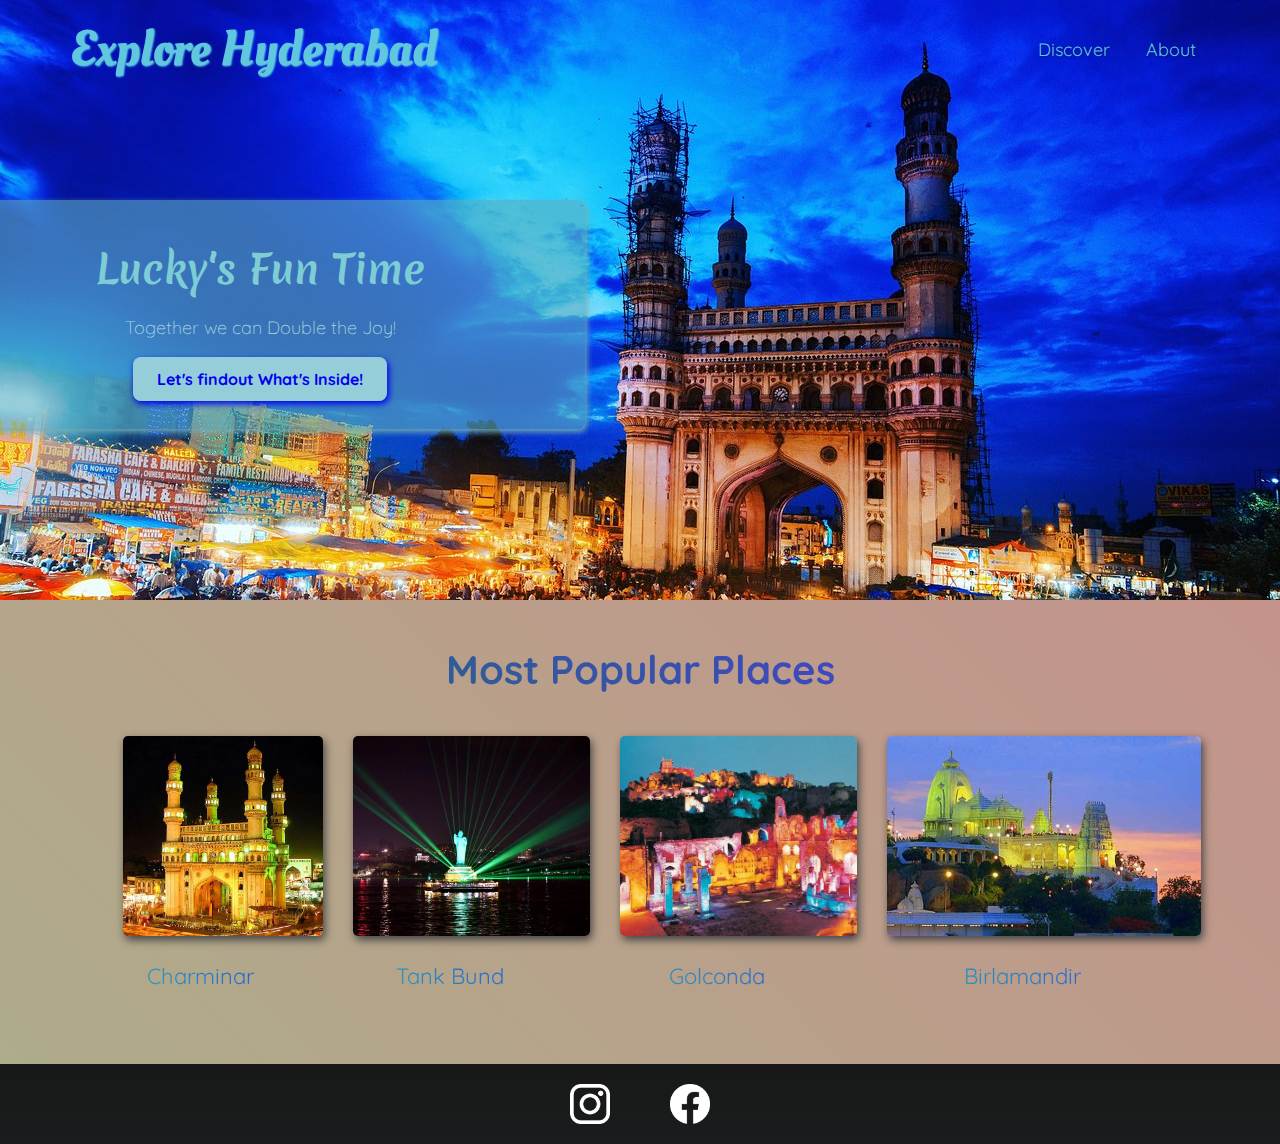
<file: index.html>
<!DOCTYPE html>
<html lang="en">
  <head>
    <meta charset="UTF-8" />
    <meta name="viewport" content="width=device-width, initial-scale=1.0" />
    <link rel="preconnect" href="https://fonts.googleapis.com" />
    <link rel="preconnect" href="https://fonts.gstatic.com" crossorigin />
    <link
      href="https://fonts.googleapis.com/css2?family=Merienda:wght@900&family=Oleo+Script&family=Quicksand:wght@700&family=Raleway:wght@700&display=swap"
      rel="stylesheet"
    />
    <link rel="stylesheet" href="styles/shared.css" />
    <link rel="stylesheet" href="styles/styles.css" />
    <title>Explore Hyderabad with Me</title>
  </head>
  <body>
    <header id="container">
      <div id="page-logo">
        <a href="index.html">Explore Hyderabad</a>
      </div>
      <nav>
        <ul>
          <li><a href="places.html">Discover</a></li>
          <li><a href="">About</a></li>
        </ul>
      </nav>
    </header>
    <main>
      <section id="hero">
        <div id="hero-content">
          <h1>Lucky's Fun Time</h1>
          <p>Together we can Double the Joy!</p>
          <a href="/places.html">Let's findout What's Inside!</a>
        </div>
      </section>
      <section id="highlights">
        <h2>Most Popular places</h2>
        <ul id="destinations">
          <li class="destination">
            <img src="/images/pictures/Charminar.jpg" alt="charminar" />
            <p>Charminar</p>
          </li>
          <li class="destination">
            <img src="/images/pictures/Tankbund.jpg" alt="Tank Bund" />
            <p>Tank Bund</p>
          </li>
          <li class="destination">
            <img src="/images/pictures/Golconda-Nightview.jpg" alt="Golconda" />
            <p>Golconda</p>
          </li>
          <li class="destination">
            <img src="/images/pictures/Birlamandir.jpg" alt="Birlamandir" />
            <p>Birlamandir</p>
          </li>
        </ul>
      </section>
      <footer>
        <ul>
          <li>
            <a href="https://www.instagram.com">
              <img src="/images/icons/insta.png" alt="Instagram Icon"
            /></a>
          </li>
          <li>
            <a href="https://www.facebook.com">
              <img src="/images/icons/facebook.png" alt="Facebook logo" />
            </a>
          </li>
        </ul>
      </footer>
    </main>
  </body>
</html>
</file>
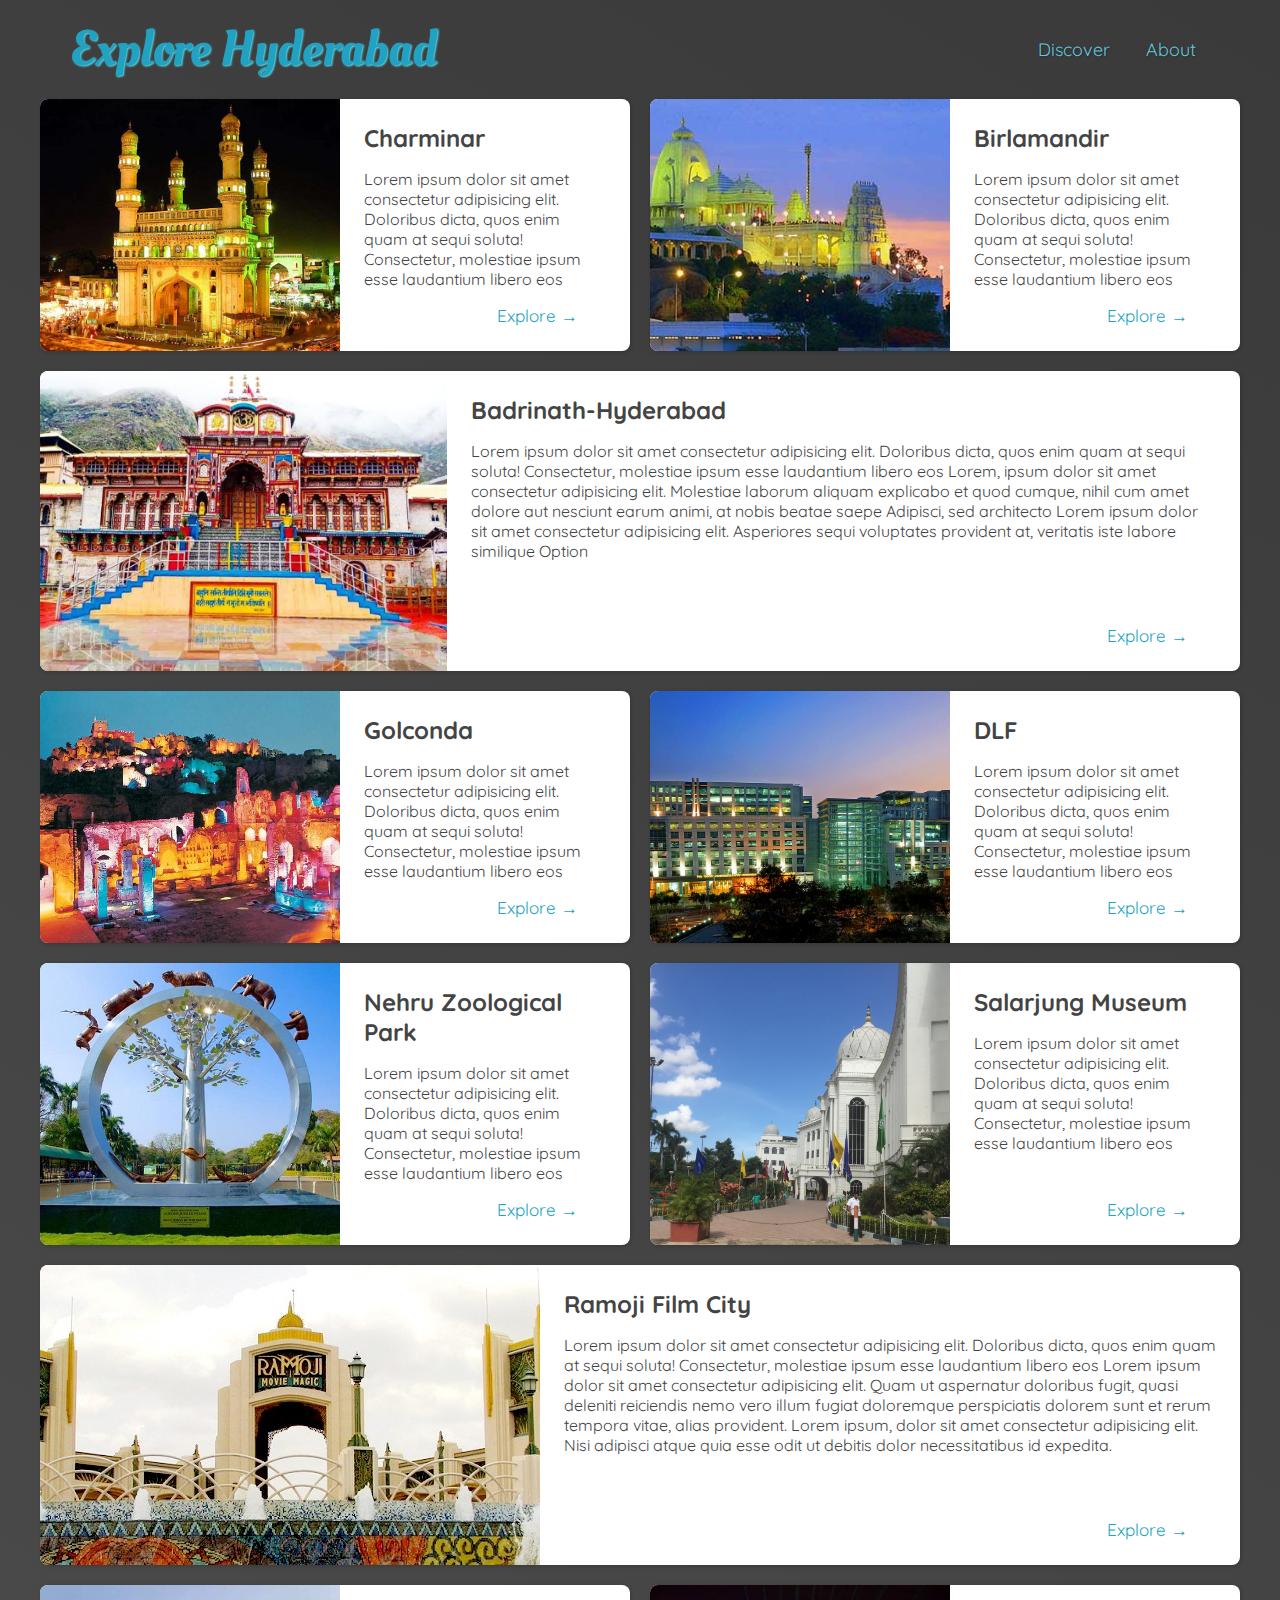
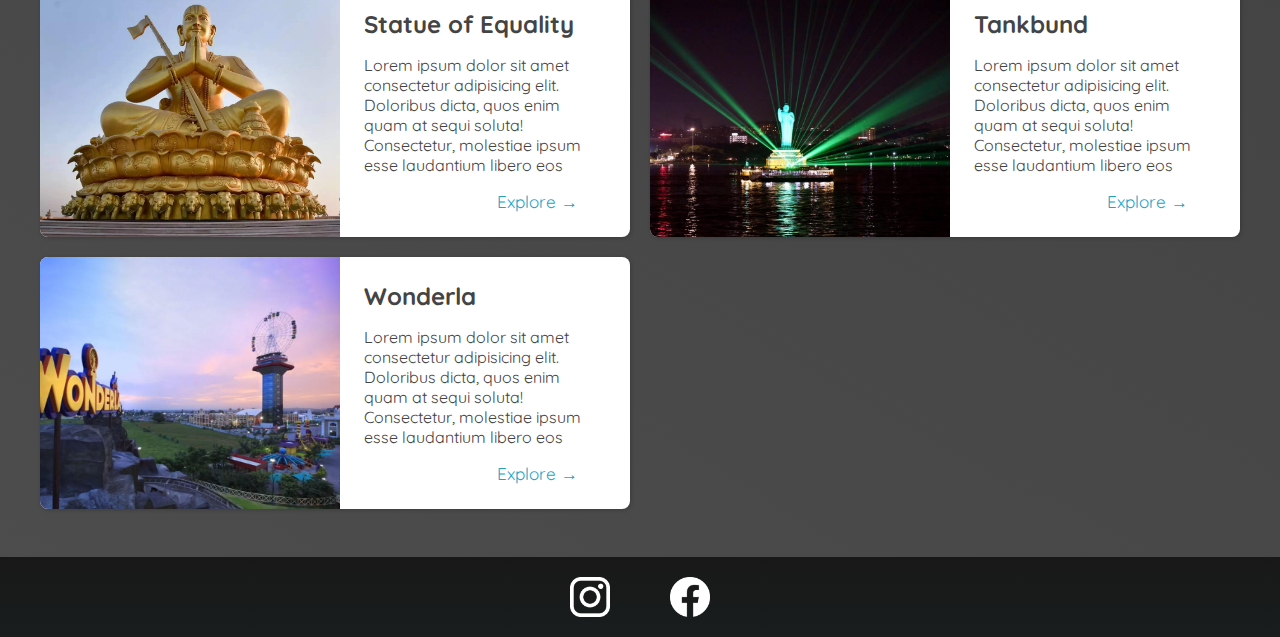
<file: places.html>
<!DOCTYPE html>
<html lang="en">
  <head>
    <meta charset="UTF-8" />
    <meta name="viewport" content="width=device-width, initial-scale=1.0" />
    <link rel="preconnect" href="https://fonts.googleapis.com" />
    <link rel="preconnect" href="https://fonts.gstatic.com" crossorigin />
    <link
      href="https://fonts.googleapis.com/css2?family=Merienda:wght@900&family=Oleo+Script&family=Quicksand:wght@700&family=Raleway:wght@700&display=swap"
      rel="stylesheet"
    />
    <link rel="stylesheet" href="styles/shared.css" />
    <link rel="stylesheet" href="styles/places.css" />
    <title>Explore Hyderabad with Me</title>
  </head>
  <body>
    <header id="container">
      <div id="page-logo">
        <a href="index.html">Explore Hyderabad</a>
      </div>
      <nav>
        <ul>
          <li><a href="places.html">Discover</a></li>
          <li><a href="">About</a></li>
        </ul>
      </nav>
    </header>
    <main>
      <ul>
        <li>
          <img src="/images/pictures/Charminar.jpg" alt="Charminar" />
          <div class="item-content">
            <div>
              <h2>Charminar</h2>
              <p>
                Lorem ipsum dolor sit amet consectetur adipisicing elit.
                Doloribus dicta, quos enim quam at sequi soluta! Consectetur,
                molestiae ipsum esse laudantium libero eos
              </p>
            </div>
            <div class="actions">
              <a href="https://en.wikipedia.org/wiki/Charminar">Explore &#x2192</a>
            </div>
          </div>
        </li>
        <li>
          <img src="/images/pictures/Birlamandir.jpg" alt="Birlamandir" />
          <div class="item-content">
            <div>
              <h2>Birlamandir</h2>
              <p>
                Lorem ipsum dolor sit amet consectetur adipisicing elit.
                Doloribus dicta, quos enim quam at sequi soluta! Consectetur,
                molestiae ipsum esse laudantium libero eos
              </p>
            </div>
            <div class="actions">
              <a href="https://en.wikipedia.org/wiki/Birlamandir">Explore &#x2192</a>
            </div>
          </div>
        </li>
        <li>
          <img
            src="/images/pictures/Hyderabad-Badrinath.jpg"
            alt="Hyderabad-Badrinath"
          />
          <div class="item-content">
            <div>
              <h2>Badrinath-Hyderabad</h2>
              <p>
                Lorem ipsum dolor sit amet consectetur adipisicing elit.
                Doloribus dicta, quos enim quam at sequi soluta! Consectetur,
                molestiae ipsum esse laudantium libero eos Lorem, ipsum dolor
                sit amet consectetur adipisicing elit. Molestiae laborum aliquam
                explicabo et quod cumque, nihil cum amet dolore aut nesciunt
                earum animi, at nobis beatae saepe Adipisci, sed architecto
                Lorem ipsum dolor sit amet consectetur adipisicing elit.
                Asperiores sequi voluptates provident at, veritatis iste labore
                similique Option
              </p>
            </div>
            <div class="actions">
              <a href="https://en.wikipedia.org/wiki/Hyderabad-Badrinath"
                >Explore &#x2192</a
              >
            </div>
          </div>
        </li>
        <li>
          <img src="/images/pictures/Golconda-Nightview.jpg" alt="Golconda" />
          <div class="item-content">
            <div>
              <h2>Golconda</h2>
              <p>
                Lorem ipsum dolor sit amet consectetur adipisicing elit.
                Doloribus dicta, quos enim quam at sequi soluta! Consectetur,
                molestiae ipsum esse laudantium libero eos
              </p>
            </div>
            <div class="actions">
              <a href="https://en.wikipedia.org/wiki/Golconda">Explore &#x2192</a>
            </div>
          </div>
        </li>
        <li>
          <img src="/images/pictures/Hyderabad_DLF.jpg" alt="DLF Hyderabad" />
          <div class="item-content">
            <div>
              <h2>DLF</h2>
              <p>
                Lorem ipsum dolor sit amet consectetur adipisicing elit.
                Doloribus dicta, quos enim quam at sequi soluta! Consectetur,
                molestiae ipsum esse laudantium libero eos
              </p>
            </div>
            <div class="actions">
              <a href="https://en.wikipedia.org/wiki/Hyderabad_DLF">Explore &#x2192</a>
            </div>
          </div>
        </li>
        <li>
          <img
            src="/images/pictures/Nehru-Zoo-park-Hyderabad.jpg"
            alt="Nehru Zoological Park Hyderabad"
          />
          <div class="item-content">
            <div>
              <h2>Nehru Zoological Park</h2>
              <p>
                Lorem ipsum dolor sit amet consectetur adipisicing elit.
                Doloribus dicta, quos enim quam at sequi soluta! Consectetur,
                molestiae ipsum esse laudantium libero eos
              </p>
            </div>
            <div class="actions">
              <a
                href="https://en.wikipedia.org/wiki/Nehry Zoological Park Hyderabad"
                >Explore &#x2192</a
              >
            </div>
          </div>
        </li>
        <li>
          <img
            src="/images/pictures/Salar-Jung-Museum.jpg"
            alt="Salarjung Museum"
          />
          <div class="item-content">
            <div>
              <h2>Salarjung Museum</h2>
              <p>
                Lorem ipsum dolor sit amet consectetur adipisicing elit.
                Doloribus dicta, quos enim quam at sequi soluta! Consectetur,
                molestiae ipsum esse laudantium libero eos
              </p>
            </div>
            <div class="actions">
              <a href="https://en.wikipedia.org/wiki/Salarjung Museum"
                >Explore &#x2192</a
              >
            </div>
          </div>
        </li>
        <li>
          <img
            src="/images/pictures/Ramojifilmcity.jpg"
            alt="Ramoji Film City"
          />
          <div class="item-content">
            <div>
              <h2>Ramoji Film City</h2>
              <p>
                Lorem ipsum dolor sit amet consectetur adipisicing elit.
                Doloribus dicta, quos enim quam at sequi soluta! Consectetur,
                molestiae ipsum esse laudantium libero eos Lorem ipsum dolor sit amet 
                consectetur adipisicing elit. Quam ut aspernatur doloribus fugit, quasi 
                deleniti reiciendis nemo vero illum fugiat doloremque perspiciatis dolorem 
                sunt et rerum tempora vitae, alias provident. Lorem ipsum, dolor sit amet 
                consectetur adipisicing elit. Nisi adipisci atque quia esse odit ut debitis dolor 
                necessitatibus id expedita.
              </p>
            </div>
            <div class="actions">
              <a href="https://en.wikipedia.org/wiki/Ramoji Film City Hyderabad"
                >Explore &#x2192</a
              >
            </div>
          </div>
        </li>
        <li>
          <img
            src="/images/pictures/statue-of-equality.jpg"
            alt="Statue of Equality"
          />
          <div class="item-content">
            <div>
              <h2>Statue of Equality</h2>
              <p>
                Lorem ipsum dolor sit amet consectetur adipisicing elit.
                Doloribus dicta, quos enim quam at sequi soluta! Consectetur,
                molestiae ipsum esse laudantium libero eos
              </p>
            </div>
            <div class="actions">
              <a href="https://en.wikipedia.org/wiki/Statue of Equality"
                >Explore &#x2192</a
              >
            </div>
          </div>
        </li>
        <li>
          <img src="/images/pictures/Tankbund.jpg" alt="Tankbund" />
          <div class="item-content">
            <div>
              <h2>Tankbund</h2>
              <p>
                Lorem ipsum dolor sit amet consectetur adipisicing elit.
                Doloribus dicta, quos enim quam at sequi soluta! Consectetur,
                molestiae ipsum esse laudantium libero eos
              </p>
            </div>
            <div class="actions">
              <a href="https://en.wikipedia.org/wiki/Tankbund">Explore &#x2192</a>
            </div>
          </div>
        </li>
        <li>
          <img
            src="/images/pictures/Wonderla-Hyderabad.jpg"
            alt="Wonderla Hyderabad"
          />
          <div class="item-content">
            <div>
              <h2>Wonderla</h2>
              <p>
                Lorem ipsum dolor sit amet consectetur adipisicing elit.
                Doloribus dicta, quos enim quam at sequi soluta! Consectetur,
                molestiae ipsum esse laudantium libero eos
              </p>
            </div>
            <div class="actions">
              <a href="https://en.wikipedia.org/wiki/Wonderla-Hyderabad"
                >Explore &#x2192</a
              >
            </div>
          </div>
        </li>
      </ul>
    </main>
    <footer>
      <ul>
        <li>
          <a href="https://www.instagram.com">
            <img src="/images/icons/insta.png" alt="Instagram Icon"
          /></a>
        </li>
        <li>
          <a href="https://www.facebook.com">
            <img src="/images/icons/facebook.png" alt="Facebook logo" />
          </a>
        </li>
      </ul>
    </footer>
  </body>
</html>
</file>
<file: styles/shared.css>
body {
  font-family: "Quicksand", sans-serif;
  margin: 0;
}

ul {
  width: 200px;
  list-style: none;
  margin: 10px;
  padding: 0;
}

header {
  display: flex;
  justify-content: space-between;
  align-items: center;
  padding: 15px 60px;
  position: absolute;
  width: 100%;
  top: 0;
  left: 0;
  box-sizing: border-box;
}

#page-logo a {
  padding: 10px;
  font-family: "Oleo Script", sans-serif;
  color: rgb(96, 199, 223);
  font-size: 50px;
  text-decoration: none;
  text-shadow: 1px 1px 2px rgb(89, 218, 232);
}

#page-logo a:hover {
  color: rgb(48, 114, 212);
}
  
header ul {
  display: flex;
}

header li {
  margin-left: 20px;
}

header ul a {
  color: rgb(96, 199, 223);
  text-decoration: none;
  font-size: 18px;
  padding: 8px;
  text-shadow: 1px 1px 2px rgba(0, 0, 0, 0.3); 
}

header ul a:hover {
  color: rgb(77, 182, 239);
  background-color: rgba(92, 173, 194, 0.6);
  border-radius: 8px;
}

footer {
  background: linear-gradient(rgb(24, 24, 24), rgb(25, 29, 29));
  padding: 20px;
}

footer ul {
  display: flex;
  justify-content: space-around;
  margin: auto;
}

footer li {
  height: 40px;
  width: 40px;
}


footer img {
  height: 100%;
  width: 100%;
}
</file>
<file: styles/styles.css>
#hero {
    height: 600px;
    background-image: url("/images/pictures/Hyderabad-city.jpg");
    background-position: center;
    background-size: cover;
}

#hero-content {
    width: 650px;
    background-color: rgba(92, 173, 194, 0.6);
    box-shadow: 1.5px 3px 6px rgb(113, 173, 183);
    border-radius: 8px;
    text-align: center;
    padding: 40px 0;
    margin: 0 auto;
    position: relative;
    top: 200px;
    right: 380px;
}

#hero-content h1 {
    color: rgb(126, 205, 212);
    font-size: 40px;
    font-family: "Merienda", sans-serif;
    margin: 0;
}

#hero-content p {
    color: rgb(168, 216, 220);
    font-size: 18px;
    font-weight: 300;
    margin-bottom: 30px;
}

#hero-content a {
    text-decoration: none;
    background-color: rgb(149, 206, 216);
    padding: 12px 24px;
    font-weight: bolder;
    border-radius: 8px;
    box-shadow: 1.5px 3px 6px;      
}

#hero-content a:hover {
    background-color: rgba(92, 173, 194, 1);
}

#destinations {
    display: flex;
    justify-content: center;
    width: 90%;
    margin: auto;
    margin-bottom: 50px;
}

#highlights {
    padding: 24px;
    background: linear-gradient(45deg, rgb(174, 172, 138), rgb(196, 147, 139));
}

#highlights h2 {
    text-transform: capitalize;
    text-align: center;
    font-size: 40px;
    margin: 20px 0;
    background: -webkit-linear-gradient(45deg, #237069, #4c34eb);
    -webkit-background-clip: text;
    background-clip: none;
    -webkit-text-fill-color: transparent;
}

.destination {
    margin: 0 15px;
}

.destination p {
    text-align: center;
    text-transform: capitalize;
    margin: 0;
    font-size: 22px;
    background: -webkit-linear-gradient(45deg, #36b0a6, #204ae4);
    -webkit-background-clip: text;
    background-clip: none;
    -webkit-text-fill-color: transparent;
}

.destination img {
    margin: 22px;
    height: 200px;
    width: 100%;
    box-shadow: 2px 4px 8px rgb(68, 67, 67);
    border-radius: 5px;
    object-fit: cover;
}
</file>
<file: styles/places.css>
body {
  background: linear-gradient(30deg, rgb(77, 77, 77), rgb(58, 58, 58));
  color: rgb(68, 68, 68);
}

#page-logo a {
  color: rgb(33, 162, 195);
}

header {
  position: static;
}

header a {
  color: rgb(33, 162, 195);
}

main ul {
  width: 1200px;
  margin: 0 auto 48px auto;
  display: grid;
  grid-template-columns: 1fr 1fr;
  gap: 20px 20px;
}

li:nth-of-type(3) {
  grid-column: 1 / span 2;
}

li:nth-of-type(3) img {
  width: 800px;
  height: 300px;
}

li:nth-of-type(8) {
  grid-column: 1 / span 2;
}

li:nth-of-type(8) img {
  width: 500px;
  height: 300px;
}

main li {
  display: flex;
  background-color: white;
  box-shadow: 1px 1px 4px rgba(0, 0, 0, 0.2);
  border-radius: 8px;
  overflow: hidden;
}

main li img {
  width: 300px;
  object-fit: cover;
}

.item-content {
  padding: 24px;
  display: flex;
  flex-direction: column;
  justify-content: space-between;
}

.item-content h2 {
  margin: 0;
}

.actions {
  text-align: right;
  font-size: 17px;
  margin-right: 20px;
}

.actions a {
  color: rgb(33, 162, 195);
  text-decoration: none;
  padding: 8px;
  border-radius: 5px;
}

.actions a:hover {
  background-color: rgb(211, 211, 211);
}
</file>
